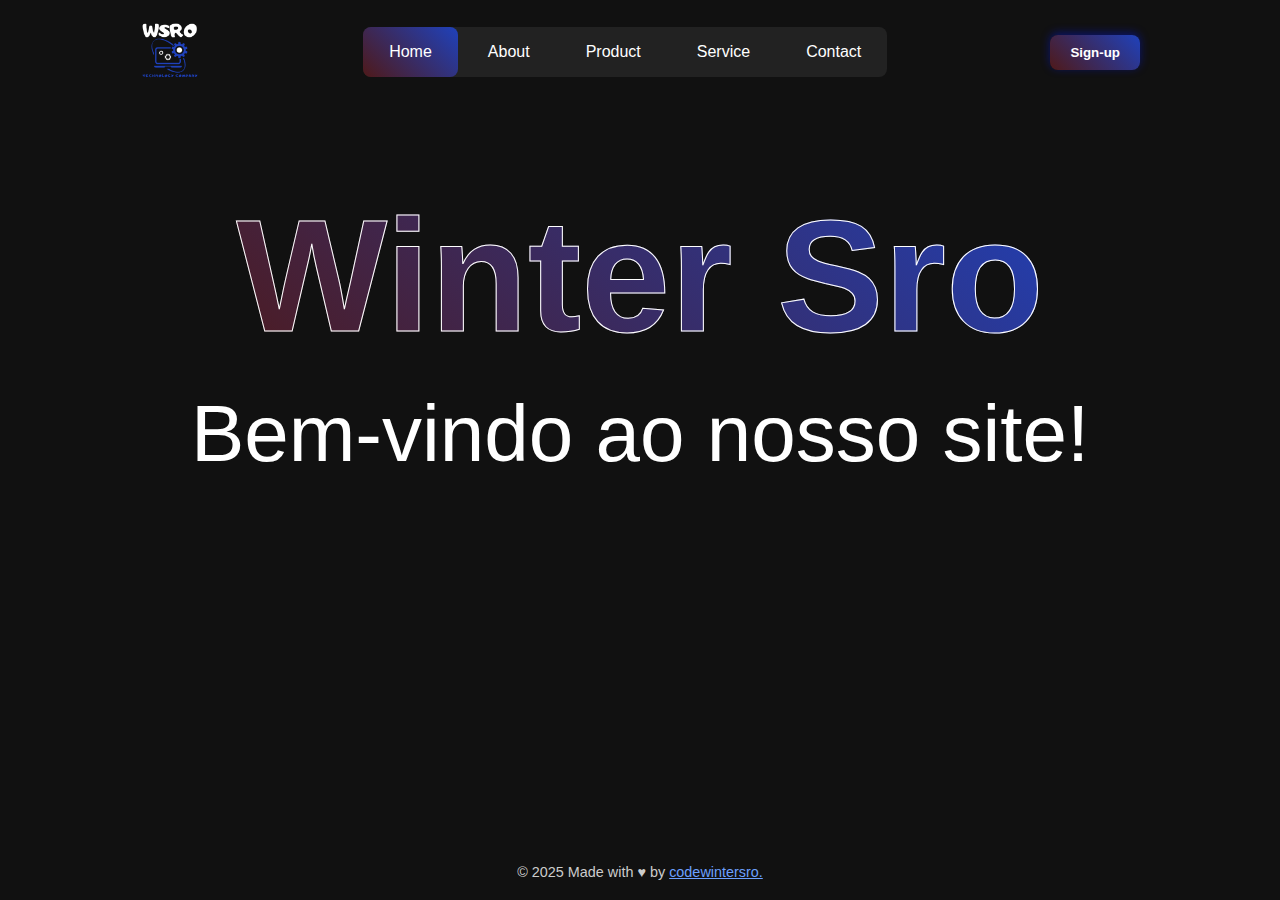
<file: index.html>
<!DOCTYPE html>
<html lang="pt-br">

<head>
    <meta charset="UTF-8">
    <meta name="viewport" content="width=device-width, initial-scale=1.0">
    <link rel="stylesheet" href="./css/main.css">
    <title>Menu Navigation</title>
</head>

<body>
    <section class="navbar">
        <div class="navbar-container">
            <div class="logo">
                <img src="./image/logo.png" alt="Logo" />
            </div>

            <div class="hamburger" id="hamburger">☰</div> <!-- Menu hambuguer -->

            <nav id="nav">
                <a href="#">Home</a>
                <a href="#">About</a>
                <a href="#">Product</a>
                <a href="#">Service</a>
                <a href="#">Contact</a>
                <span></span>
            </nav>

            <div class="action-button">
                <a href="login.html"><button>Sign-up</button></a>
            </div>
        </div>

        <div class="center-content">
            <h2><strong>Winter Sro</strong></h2>
            <p>Bem-vindo ao nosso site!</p>
        </div>

        <p class="copyright">
            &copy; 2025 Made with ♥ by <a href="https://github.com/wintersro" target="_blank"  class="copyright-link">codewintersro.</a>
        </p>
    </section>

</body>

<script>
    const hamburger = document.getElementById('hamburger');
    const container = document.querySelector('.navbar-container');

    hamburger.addEventListener('click', () => {
        container.classList.toggle('active');
    });
</script>

</html>
</file>
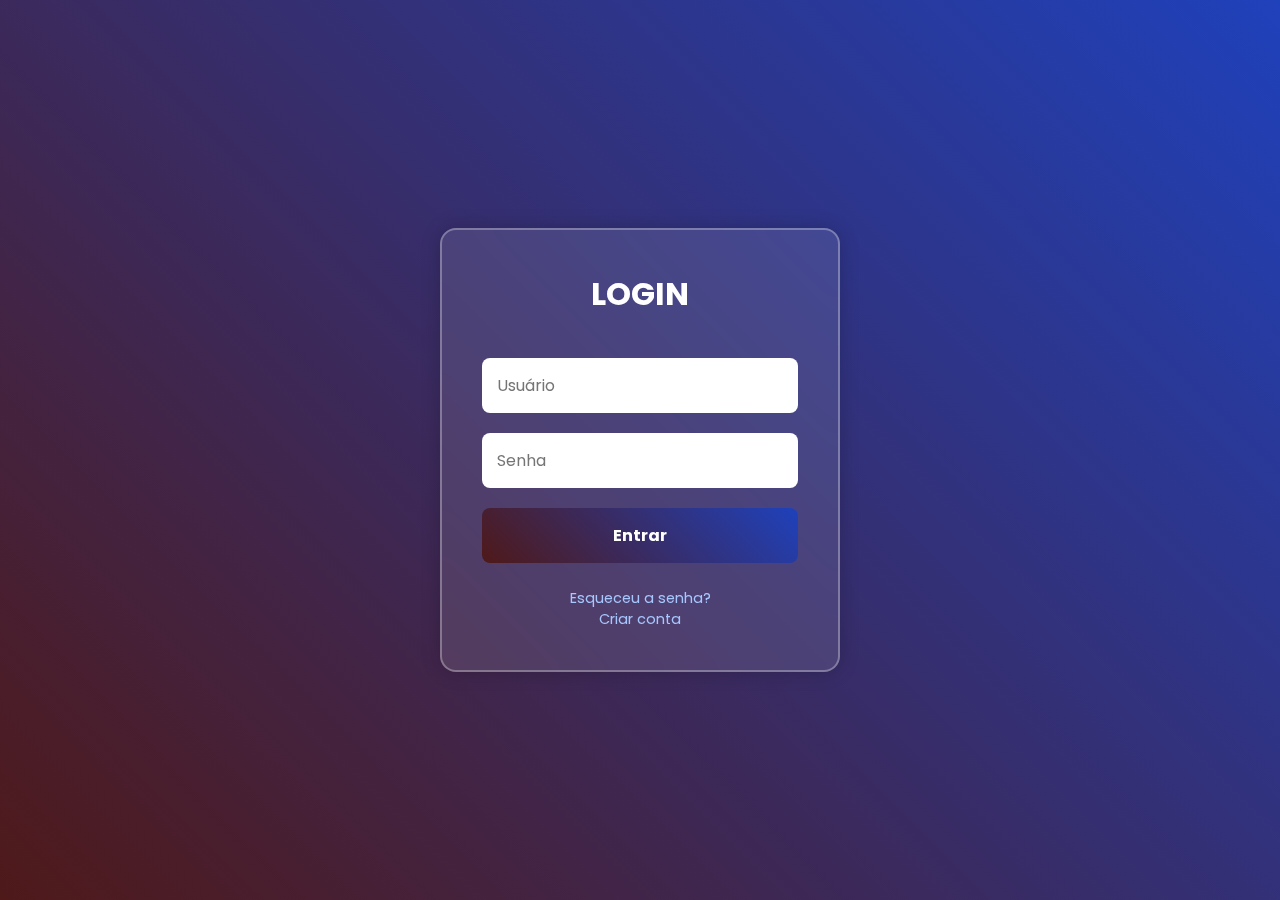
<file: login.html>
<!DOCTYPE html>
<html lang="pt-br">

<head>
  <meta charset="UTF-8" />
  <meta name="viewport" content="width=device-width, initial-scale=1.0" />
  <title>Menu Navigation</title>
  <link href="https://fonts.googleapis.com/css2?family=Poppins:wght@300;500;700&display=swap" rel="stylesheet" />
  <link rel="stylesheet" href="./css/login.css">

</head>

<body>
  <div class="login-container">
    <h2>LOGIN</h2>
    <form action="index.html" method="post">
      <input type="text" name="username" placeholder="Usuário" required />
      <input type="password" name="password" placeholder="Senha" required />
      <input type="submit" value="Entrar" />
    </form>
    <div class="links">
      <p><a href="#">Esqueceu a senha?</a></p>
      <p><a href="#">Criar conta</a></p>
    </div>
  </div>
</body>

</html>
</file>
<file: css/main.css>
.root {
  --color-linear: linear-gradient(45deg, #4f1919, #1f41bb);
}

* {
  margin: 0;
  padding: 0;
  box-sizing: border-box;
  font-family: 'Poppins', sans-serif;
}

body {
  background: #000;
}

.navbar {
  padding: 20px;
  background-color: #111;
  color: #fff;
  display: flex;
  flex-direction: column;
  align-items: center;
  gap: 40px;
  min-height: 100vh;
}

.navbar-container {
  display: flex;
  justify-content: space-between;
  align-items: center;
  width: 100%;
  max-width: 1000px;
}

.logo img {
  height: 60px;
}

.hamburger {
  display: none;
  font-size: 2rem;
  color: #fff;
  cursor: pointer;
  z-index: 1001;
}

nav {
  position: relative;
  width: 524px;
  height: 50px;
  background: #222;
  border-radius: 8px;
  display: flex;
  justify-content: center;
  align-items: center;
}

nav a {
  font-size: 1em;
  font-weight: 500;
  color: #fff;
  text-decoration: none;
  padding: 0 28px;
  z-index: 1;
}

nav span {
  position: absolute;
  top: 0;
  left: 0;
  width: 95px;
  height: 100%;
  background: linear-gradient(45deg, #4f1919, #1f41bb);
  border-radius: 8px;
  transition: .5s ease;
}

nav a:nth-child(1):hover~span {
  left: 0;
}

nav a:nth-child(2):hover~span {
  left: 95px;
}

nav a:nth-child(3):hover~span {
  left: 195px;
  width: 110px;
}

nav a:nth-child(4):hover~span {
  left: 300px;
  width: 115px;
}

nav a:nth-child(5):hover~span {
  left: 413px;
  width: 110px;
}

.action-button button {
  padding: 10px 20px;
  background: linear-gradient(45deg, #4f1919, #1f41bb);
  color: white;
  border: none;
  border-radius: 8px;
  cursor: pointer;
  font-weight: bold;
  box-shadow: 0 -2px 10px rgba(2, 27, 250, 0.411);
}

.action-button button {
  transition: background 1s ease;
}

.action-button button:hover {
  transform: scale(1.1);
}

.center-content {
  text-align: center;
  margin-top: 60px;
}

.center-content h2 {
  font-size: 10em;
  background: linear-gradient(45deg, #4f1919, #1f41bb);
  -webkit-background-clip: text;
  background-clip: text;
  -webkit-text-fill-color: transparent;
  text-shadow: none;
  -webkit-text-stroke: 1px #fff;
  margin-bottom: 20px;
}

.center-content p {
  font-size: 5em;
}

.copyright {
  margin-top: auto;
  font-size: 0.9em;
  color: #ccc;
}

.copyright-link {
  color: #6ca0ff;
  text-decoration: underline;
}


@media (max-width: 768px) {
  .navbar-container {
    flex-direction: column;
    align-items: flex-start;
    gap: 20px;
  }

  .logo {
    display: none;
  }

  nav {
    flex-direction: column;
    align-items: flex-start;
    width: 100%;
    height: auto;
    background: none;
    position: static;
    display: none;
    padding: 0 370px 0 0;
  }

  nav a {
    padding: 10px 10px;
    font-size: 1.2em;
    display: block;
    width: 100%;
  }

  nav a:hover {
    background: linear-gradient(45deg, #1f41bb, #4f1919);
    transform: scale(1.05);
    border-radius: 8px;
  }

  nav span {
    display: none;
  }

  .hamburger {
    display: block;
  }

  .navbar-container.active nav {
    display: flex;
  }

  .action-button {
    position: fixed;
    width: 100%;
    display: flex;
    justify-content: center;
    margin-top: 50px;
  }

  .center-content {
    position: fixed;
    text-align: center;
    margin-top: 300px;
    /* Aumente esse valor para descer mais o elemento*/
  }

  .center-content h2 {
    font-size: 4em;
    -webkit-text-stroke: 0.5px #fff;
  }

  .center-content p {
    font-size: 1.5em;
  }
}
</file>
<file: css/login.css>
* {
  margin: 0;
  padding: 0;
  box-sizing: border-box;
  font-family: 'Poppins', sans-serif;
}

body {
  height: 100vh;
  background: linear-gradient(45deg, #4f1919, #1f41bb);
  display: flex;
  justify-content: center;
  align-items: center;
}

.login-container {
  background: rgba(255, 255, 255, 0.1);
  border: 2px solid rgba(255, 255, 255, 0.3);
  backdrop-filter: blur(10px);
  border-radius: 16px;
  padding: 40px;
  width: 100%;
  max-width: 400px;
  box-shadow: 0 0 20px rgba(0, 0, 0, 0.2);
  color: white;
}

.login-container h2 {
  text-align: center;
  margin-bottom: 30px;
  font-size: 2em;
}

.login-container input {
  width: 100%;
  padding: 15px;
  margin: 10px 0;
  border: none;
  border-radius: 8px;
  font-size: 1em;
}

.login-container input[type="submit"] {
  background: linear-gradient(45deg, #4f1919, #1f41bb);
  color: white;
  cursor: pointer;
  transition: background 0.3s ease;
  font-weight: bold;
}

.login-container .links {
  margin-top: 15px;
  text-align: center;
  font-size: 0.9em;
}

.login-container .links a {
  color: #a6c8ff;
  text-decoration: none;
}

.login-container .links a:hover {
  text-decoration: underline;
}
</file>
